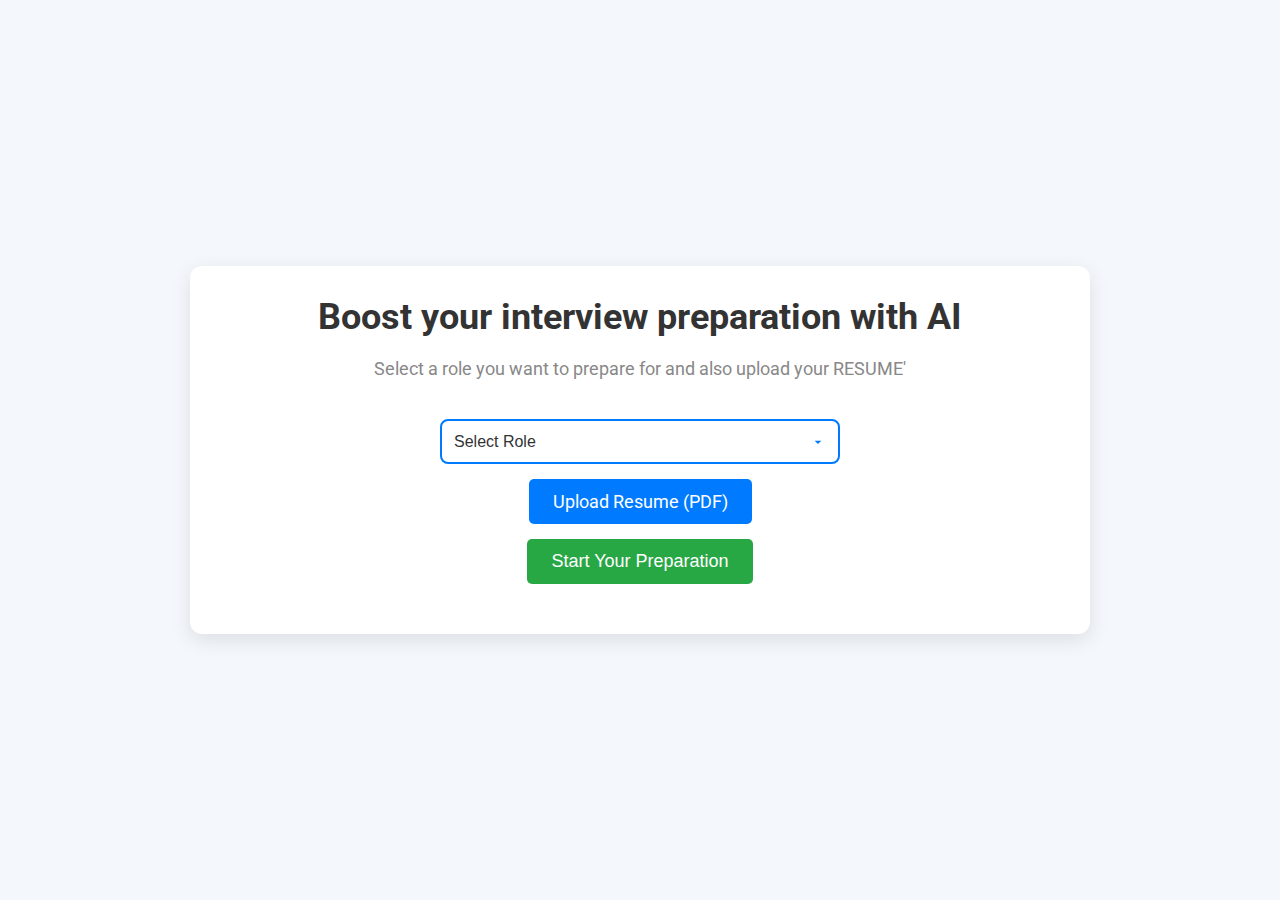
<file: project_que_gen/templates/index.html>
<!DOCTYPE html>
<html lang="en">
<head>
    <meta charset="UTF-8">
    <meta name="viewport" content="width=device-width, initial-scale=1.0">
    <title>Virtual Interview</title>
    <link href="https://fonts.googleapis.com/css2?family=Roboto:wght@400;700&display=swap" rel="stylesheet">
    <style>
        body {
            font-family: 'Roboto', sans-serif;
            margin: 0;
            padding: 0;
            background-color: #f4f7fb;
            display: flex;
            justify-content: center;
            align-items: center;
            height: 100vh;
            flex-direction: column;
            position: relative;
        }

        .container {
            background: #ffffff;
            border-radius: 12px;
            box-shadow: 0 6px 20px rgba(0, 0, 0, 0.1);
            width: 80%;
            max-width: 900px;
            padding: 30px;
            text-align: center;
            box-sizing: border-box;
            position: relative;
        }

        .title {
            font-size: 36px;
            font-weight: 700;
            color: #333;
            margin-bottom: 20px;
        }

        .subtitle {
            font-size: 18px;
            color: #888;
            margin-bottom: 40px;
        }

        #question {
            font-size: 24px;
            font-weight: 500;
            color: #555;
            border-right: none;
            width: 100%;
            animation: none;
            word-wrap: break-word;
            white-space: normal;
            text-align: center;
            margin-bottom: 20px;
        }

        @keyframes typing {
            from {
                width: 0;
            }
            to {
                width: 100%;
            }
        }

        #video {
            width: 100%;
            max-width: 600px;
            height: 340px;
            border-radius: 12px;
            box-shadow: 0 8px 24px rgba(0, 0, 0, 0.1);
            background: #000;
            margin-top: 20px;
            display: none;
            transition: opacity 1s ease;
            margin-left: auto;
            margin-right: auto;
        }

        .microphone-btn {
            background-color: #007BFF;
            margin-top: 30px;
            padding: 12px 24px;
            border: none;
            border-radius: 5px;
            color: white;
            font-size: 18px;
            cursor: pointer;
            transition: background-color 0.3s ease;
            display: inline-block;
            margin: 0 auto;
        }

        .microphone-btn:hover {
            background-color: #0056b3;
        }

        .microphone-btn:disabled {
            background-color: #c6c6c6;
            cursor: not-allowed;
        }

        button {
            background-color: #28a745;
            color: white;
            padding: 12px 24px;
            border: none;
            border-radius: 5px;
            font-size: 18px;
            cursor: pointer;
            transition: background-color 0.3s ease;
        }

        button:hover {
            background-color: #218838;
        }

        .result-container {
            display: none;
            text-align: center;
            margin-top: 30px;
        }

        .result-container h2 {
            font-size: 30px;
            font-weight: 700;
        }

        .result-container p {
            font-size: 20px;
            color: #333;
        }

        /* Style for the smaller webcam circle at the bottom right */
        #candidateVideo {
            position: absolute;
            bottom: 20px;
            right: 20px;
            width: 150px;
            height: 150px;
            border-radius: 50%;
            border: 4px solid #007BFF;
            object-fit: cover;
            display: none; /* Hidden initially */
        }

        #roleSelect {
            width: 100%;
            max-width: 400px;
            padding: 12px;
            font-size: 16px;
            border: 2px solid #007BFF;
            border-radius: 8px;
            background-color: #fff;
            color: #333;
            outline: none;
            transition: border-color 0.3s ease, box-shadow 0.3s ease;
            appearance: none;
            -webkit-appearance: none;
            -moz-appearance: none;
            cursor: pointer;
            position: relative;
        }

        #roleSelect:focus {
            border-color: #0056b3;
            box-shadow: 0 0 8px rgba(0, 91, 187, 0.3);
        }

        #roleSelect:hover {
            border-color: #0056b3;
        }

        .role-container {
            display: flex;
            flex-direction: column;
            align-items: center;
            gap: 15px; /* Adds spacing */
            margin-bottom: 20px;
        }

        .container select {
            background-image: url('data:image/svg+xml;utf8,<svg xmlns="http://www.w3.org/2000/svg" viewBox="0 0 24 24" width="24" height="24" fill="%23007BFF"><path d="M7 10l5 5 5-5H7z"></path></svg>');
            background-repeat: no-repeat;
            background-position: right 12px center;
            background-size: 16px;
            padding-right: 40px;
        }

        #resumeUpload {
            display: none; /* Hide default input */
        }

        .custom-file-upload {
            background-color: #007BFF;
            color: white;
            padding: 12px 24px;
            border-radius: 5px;
            font-size: 18px;
            cursor: pointer;
            display: inline-block;
            transition: background-color 0.3s ease;
            text-align: center;
        }

        .custom-file-upload:hover {
            background-color: #0056b3;
        }

    </style>
</head>
<body>

    <div class="container">
        <div class="title">Boost your interview preparation with AI</div>

        <div class="video-call-frame">
            <video id="video" autoplay></video>
        </div>

        <div id="question"></div>

        <div class="subtitle">Select a role you want to prepare for and also upload your RESUME'</div>
        <div class="role-container" id="roleContainer">
            
            <select id="roleSelect">
                <option value="" disabled selected>Select Role</option>
                <option>Data Analyst</option>
                <option>Business Analyst</option>
                <option>Data Scientist (Entry-Level)</option>
                <option>Data Engineer (Junior)</option>
                <option>BI Analyst (Power BI, Tableau, or Grafana)</option>
                <option>SQL Data Analyst</option>
                <option>Product Analyst</option>
                <option>Marketing Analyst</option>
                <option>Financial Analyst (with Data skills)</option>
                <option>Risk Analyst</option>
                <option>AI Engineer (Junior)</option>
                <option>Machine Learning Engineer (Entry-Level)</option>
                <option>Computer Vision Engineer (Entry-Level)</option>
                <option>NLP Engineer (Entry-Level)</option>
                <option>Deep Learning Engineer (Beginner Level)</option>
                <option>AI Research Associate</option>
                <option>AI/ML Data Annotator (for AI model training)</option>
                <option>Python Developer (Data/AI-focused)</option>
                <option>Data Automation Engineer</option>
                <option>ETL Developer</option>
            </select>

            <label for="resumeUpload" class="custom-file-upload" id="resumeLabel">Upload Resume (PDF)</label>
            <input type="file" id="resumeUpload" accept=".pdf" onchange="updateResumeLabel()">

            <button onclick="submitForm()">Start Your Preparation</button>
        </div>

        <button class="microphone-btn" id="microphoneBtn" onclick="startSpeechRecognition()" disabled style="display: none;">Speak Your Response</button>
    </div>

    <div class="result-container" id="resultContainer">
        <h2>Interview Complete</h2>
        <p>You have completed the interview. Thank you for your time!</p>
        <p>Your responses will be evaluated, and feedback will be provided shortly.</p>
    </div>

    <!-- Live Webcam Video -->
    <video id="candidateVideo" autoplay muted></video>

    <script>
        function submitForm() {
            const role = document.getElementById('roleSelect').value;
            const resumeInput = document.getElementById('resumeUpload');
            
            if (!role) {
                alert("Please select a role.");
                return;
            }

            if (resumeInput.files.length === 0) {
                alert("Please upload a resume.");
                return;
            }

            const formData = new FormData();
            formData.append('role', role);
            formData.append('resume', resumeInput.files[0]);

            fetch('/upload_resume', {
                method: 'POST',
                body: formData
            })
            .then(response => response.json())
            .then(data => {
                console.log('Success:', data);
                startInterview();  // Call your function to start the interview
            })
            .catch(error => {
                console.error('Error:', error);
            });
        }

        const microphoneButton = document.getElementById('microphoneBtn');
        const videoElement = document.getElementById('video');
        const resultContainer = document.getElementById('resultContainer');
        const recognition = new (window.SpeechRecognition || window.webkitSpeechRecognition)();
        let questionIndex = 0;
        let questionCount = 0;
        let timeoutId;
        let pauseTimer;
        let responseTimeout;
        const PAUSE_TIME =3500; // 5 seconds for pause detection
        const RESPONSE_TIMEOUT = 35000; // 35 seconds timeout for response

        recognition.lang = 'en-US';
        recognition.interimResults = false;
        recognition.maxAlternatives = 1;

        recognition.onresult = (event) => {
            const responseText = event.results[0][0].transcript;
            console.log('Recognized Speech: ', responseText);
            getNextQuestion(responseText);
            resetPauseTimer(); // Reset pause timer if speech is detected
        };

        recognition.onerror = (event) => {
            console.error("Speech recognition error", event.error);
            alert("There was an issue with the speech recognition. Please try again.");
        };

        recognition.onend = () => {
            // Start a pause timer when speech recognition ends
            startPauseTimer();
        };

        function startSpeechRecognition() {
            microphoneButton.disabled = true;
            recognition.start();
            startResponseTimeout(); // Start the timeout when speech recognition is initiated
        }

        function startPauseTimer() {
            // If no speech for 3.5 seconds, move to next question
            pauseTimer = setTimeout(() => {
                console.log("No speech detected for 3.5 seconds, moving to next question.");
                showNextQuestion();
            }, PAUSE_TIME); // 3.5-second pause
        }

        function resetPauseTimer() {
            // Reset the pause timer if speech is detected
            clearTimeout(pauseTimer);
            startPauseTimer();
        }

        function startResponseTimeout() {
            // If no response is given within 35 seconds, proceed to the next question
            responseTimeout = setTimeout(() => {
                console.log("No response within 35 seconds, moving to next question.");
                showNextQuestion();
            }, RESPONSE_TIMEOUT); // 35-second response timeout
        }

        function resetResponseTimeout() {
            // Reset the 35-second timeout if a response is detected
            clearTimeout(responseTimeout);
            startResponseTimeout();
        }

        async function getNextQuestion(responseText = "") {
            if (questionCount >= 10) {
                // End the interview after 10 questions
                displayResult();
                return;
            }

            const response = await fetch('/process_response', {
                method: 'POST',
                headers: {
                    'Content-Type': 'application/json',
                },
                body: JSON.stringify({ response: responseText }),
            });

            const data = await response.json();

            if (data.error) {
                console.error("Error fetching next question:", data.error);
                alert("No more questions available or an error occurred.");
                return;
            }

            const nextQuestion = data.next_question;
            const videoSrc = data.video_src;

            document.getElementById('question').innerText = nextQuestion;

            videoElement.style.display = 'block';
            videoElement.src = videoSrc;
            videoElement.play();

            videoElement.onended = () => {
                // Reset the video source and ensure the video element is visible again
                videoElement.style.opacity = 0; // Hide the video initially
                videoElement.src = "/static/wait.mp4"; // Change the video source to wait.mp4

                // Wait until the video element is ready for the new source
                videoElement.oncanplaythrough = () => {
                    // Once the new video is ready to play, we can show it
                    videoElement.style.opacity = 1;
                    videoElement.style.display = 'block'; // Make sure it's displayed
                    videoElement.play(); // Start playing the wait video
                };
            };

            microphoneButton.disabled = false;
            questionCount++;
            resetResponseTimeout(); // Reset response timeout each time a new question appears
        }

        function showNextQuestion() {
            // Hide current question and video, then display the next question
            getNextQuestion(); // Proceed to next question
        }

        function displayResult() {
            // Hide the interview content and display the results
            document.querySelector('.container').style.display = 'none';
            resultContainer.style.display = 'block';
        }

        function startInterview() {
            questionCount = 0;  // Reset the question count
            getNextQuestion(); // Start with the first question

            // Hide the Start Interview button
            document.querySelector('button').style.display = 'none';

            // Hide role selection and resume upload elements
            document.getElementById('roleSelect').style.display = 'none';
            document.querySelector('.custom-file-upload').style.display = 'none';
            document.getElementById('resumeUpload').style.display = 'none';
            document.querySelector('.subtitle').style.display = 'none';

            // Show and enable the microphone button
            microphoneButton.style.display = 'block';
            microphoneButton.disabled = false;

            startCandidateVideo(); // Start webcam after starting the interview
            document.getElementById('candidateVideo').style.display = 'block'; // Show webcam feed
        }

        function startCandidateVideo() {
            navigator.mediaDevices.getUserMedia({ video: true, audio: false })
                .then(stream => {
                    const candidateVideo = document.getElementById('candidateVideo');
                    candidateVideo.srcObject = stream;
                })
                .catch(err => {
                    console.error("Error accessing webcam:", err);
                    alert("Unable to access your webcam. Please check your settings.");
                });
        }

        function updateResumeLabel() {
            const fileInput = document.getElementById('resumeUpload');
            const label = document.getElementById('resumeLabel');

            if (fileInput.files.length > 0) {
                label.textContent = "Uploaded: " + fileInput.files[0].name;
                label.style.backgroundColor = "#28a745"; // Change color to indicate success
            }
        }

        function displayQuestion(questionText) {
            const questionDiv = document.getElementById("question");
            questionDiv.innerHTML = ""; // Clear previous content

            const words = questionText.split(" ");
            let line = "";

            words.forEach((word, index) => {
                line += word + " ";
                if ((index + 1) % 9 === 0 || index === words.length - 1) {
                    const p = document.createElement("p");
                    p.textContent = line.trim();
                    questionDiv.appendChild(p);
                    line = "";
                }
            });
        }

    </script>
</body>
</html>
</file>
